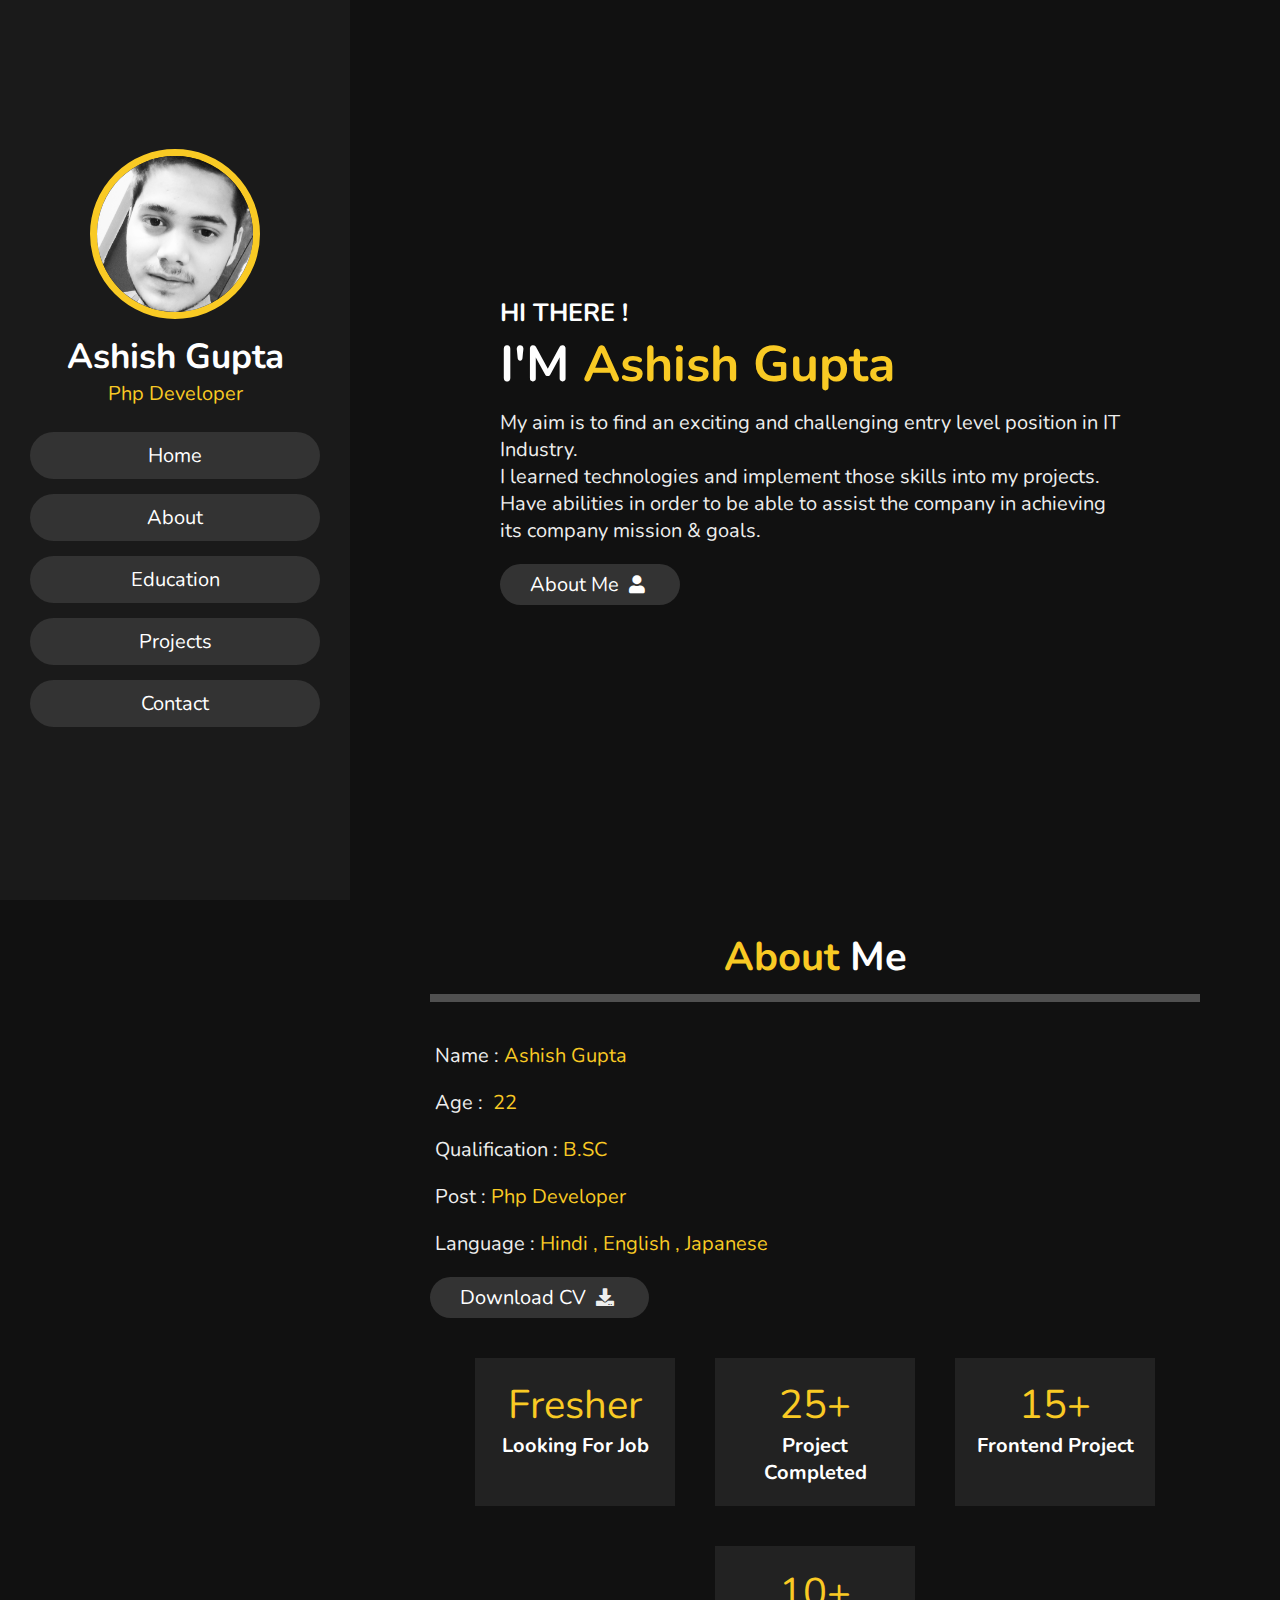
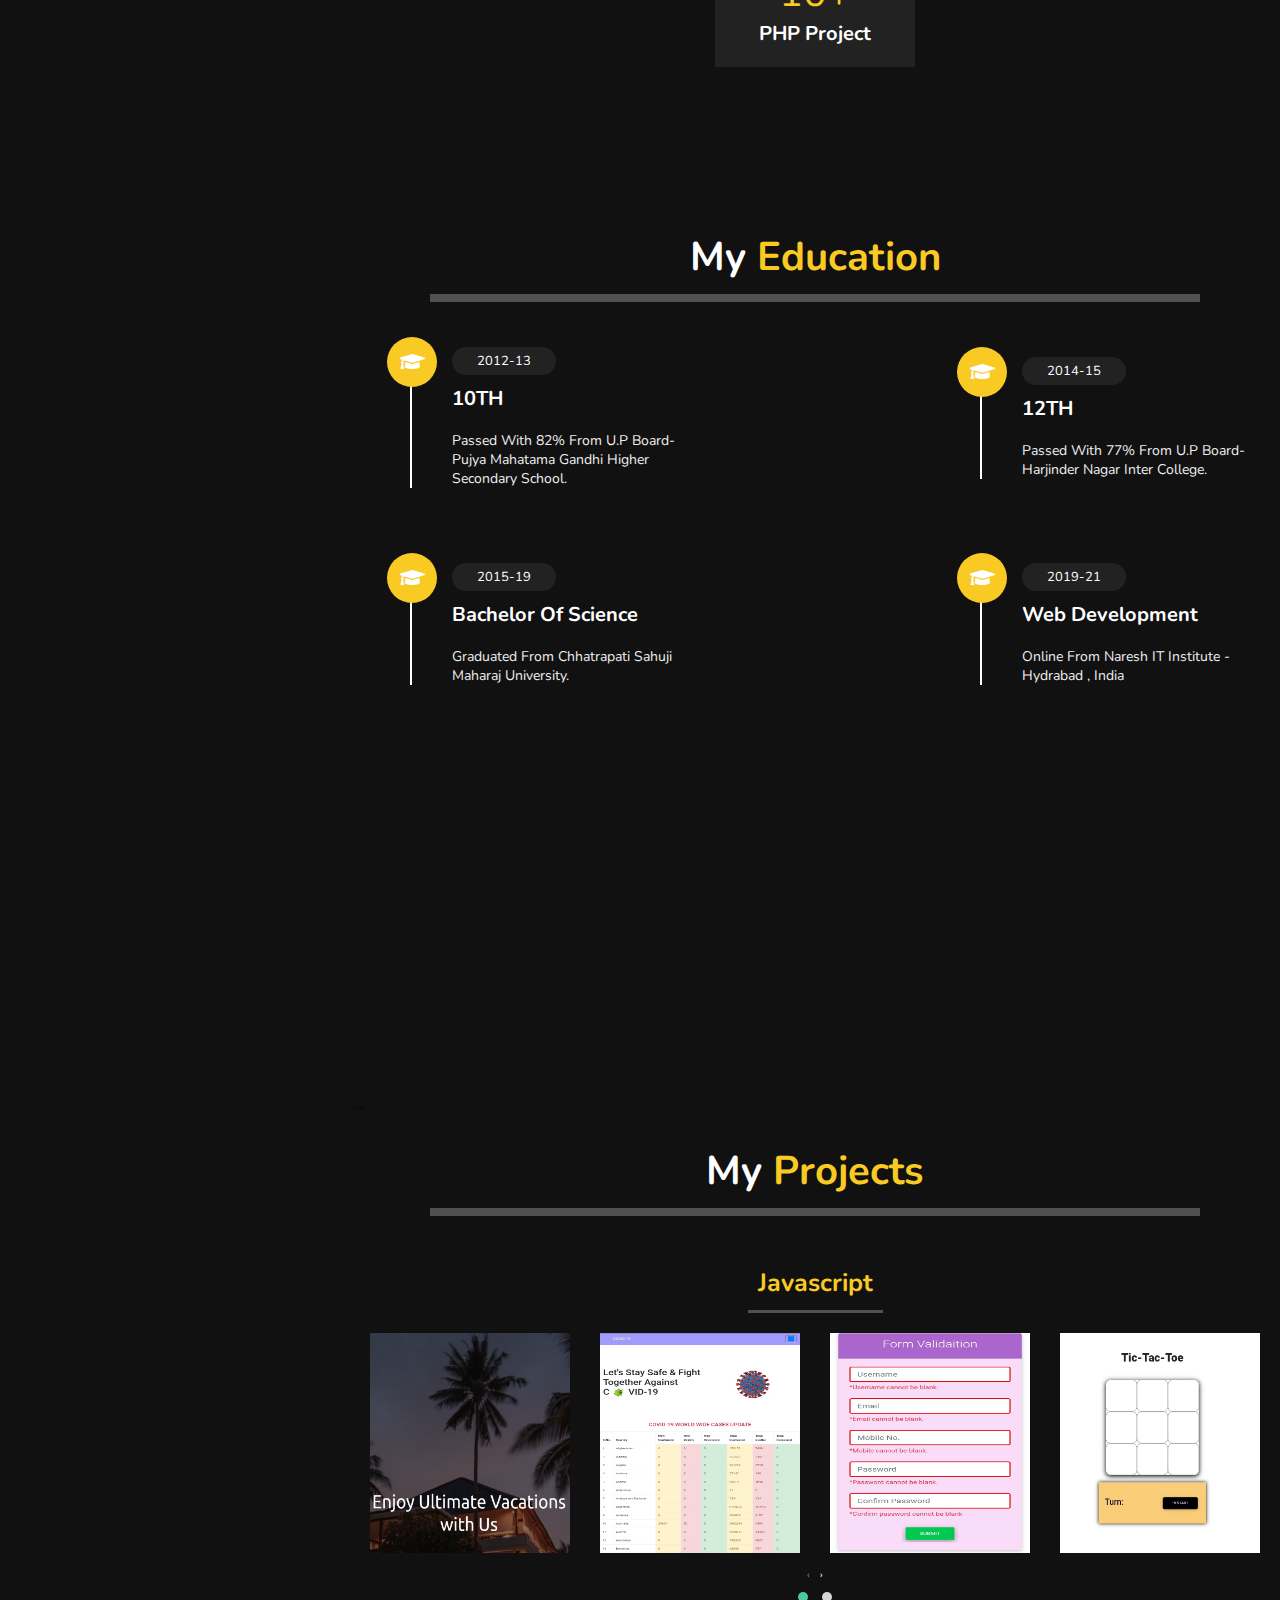
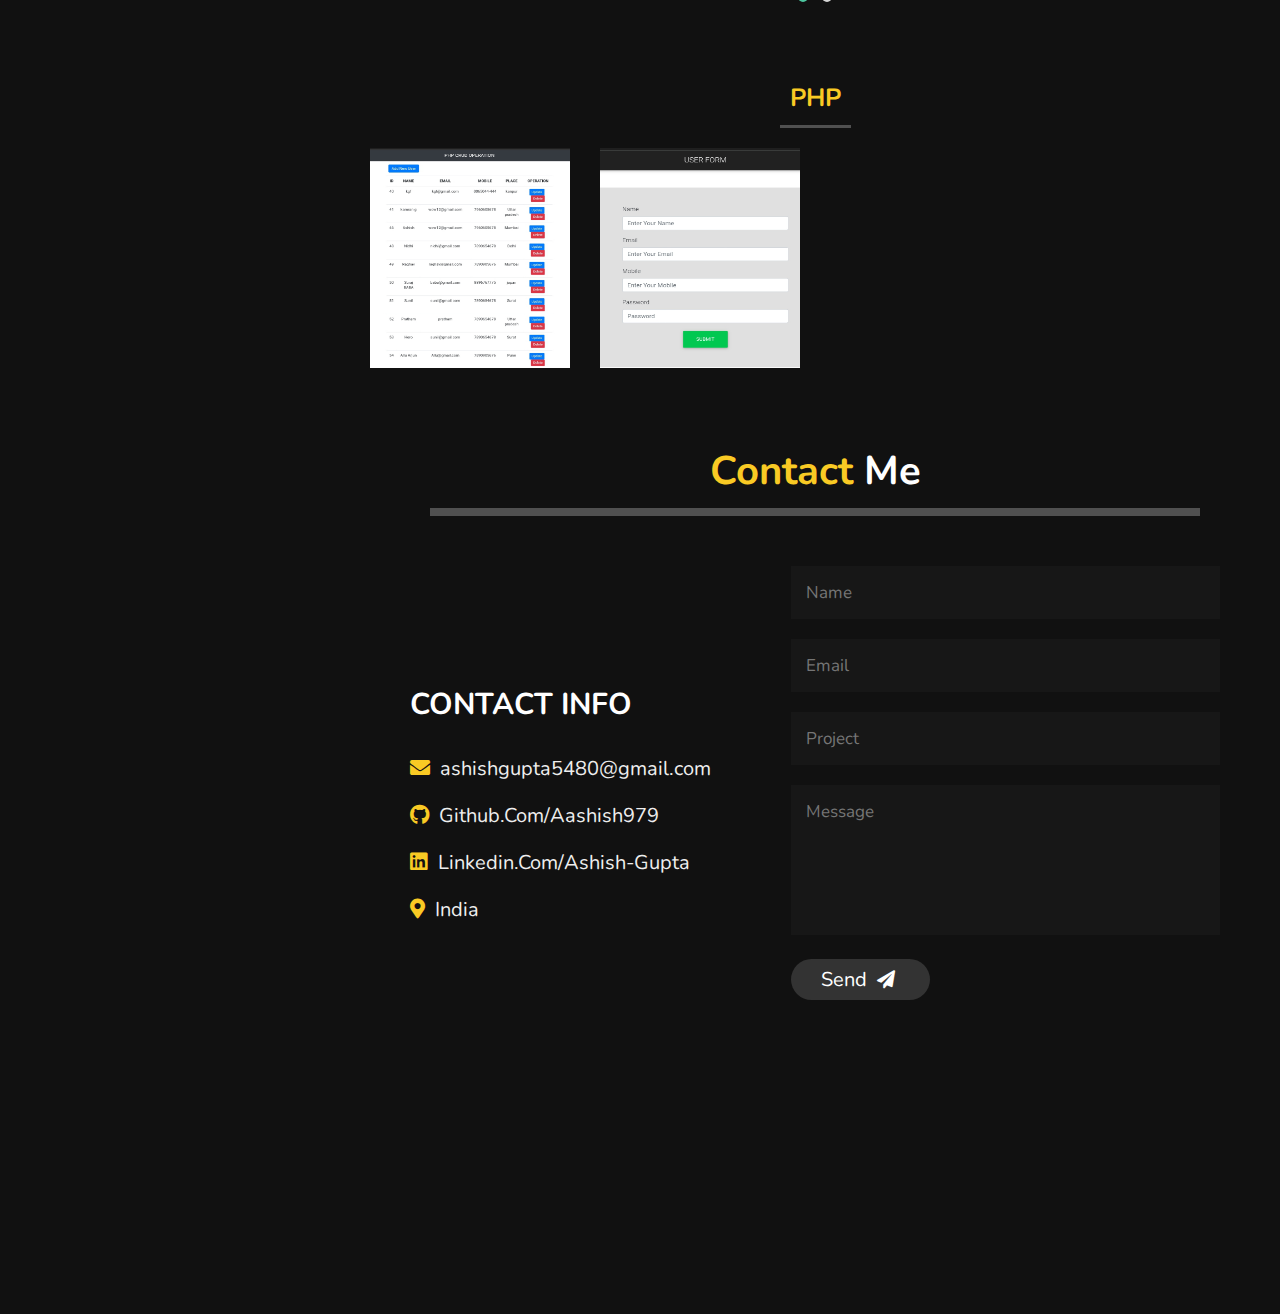
<file: index.html>
<!DOCTYPE html>
<html lang="en">
<head>
	<meta charset="UTF-8">
	<meta name="viewport" content="width=device-width, initial-scale=1.0, shrink-to-fit-no">
	<title>My project</title>

	<!-- Font Awesome-->
	<link href="https://cdnjs.cloudflare.com/ajax/libs/font-awesome/5.15.2/css/all.min.css"
	rel="stylesheet"/>

	<!-- Google Fonts -->
	<link href="https://fonts.googleapis.com/css?family=Roboto:300,400,500,700&display=swa" rel="stylesheet"/>

	<!-- custom css -->
	<link href="css/style.css" rel="stylesheet">

	<!--Owl Carousel css  -->
    <link href="css/owl.carousel.css" rel="stylesheet">

    <!--Owl theme green css  -->
    <link href="css/owl.theme.green.css" rel="stylesheet">


</head>
<body>

	<!-- header section start -->	

	<header>
		<div class="user">
			<img src="images/profile.jpg" alt="">
			<h3 class="name">Ashish Gupta</h3>
			<p class="post">Php Developer</p>
		</div>

		<nav class="navbar">
			<ul>
				<li><a href="#home">home</a></li>
				<li><a href="#about">about</a></li>
				<li><a href="#education">education</a></li>
				<li><a href="#project">projects</a></li>
				<li><a href="#contact">contact</a></li>
			</ul>
		</nav>
	</header>

	<!-- header section ends -->

	<div id="menu" class="fas fa-bars"></div>

	<!-- home section starts -->
	<section class="home" id="home">

		<h3>HI THERE !</h3>
		<h1>I'M <span>ashish gupta</span></h1>
		<p>My aim is to find an exciting and challenging entry level position in IT Industry. <br>
			I learned technologies and implement those skills into my projects.<br> Have abilities in order to be able to assist the company in achieving its company mission & goals.</p>
			<a href="#about"><button class="btn">About Me <i class="fas fa-user"></i></button></a>


		</section>

		<!-- home section ends -->

		<!-- about section starts -->

		<section class="about" id="about">

			<h1 class="heading"><span>about </span>me</h1>
			<div class="row">
				<div class="info">
					<h3><span>name :</span>ashish gupta</h3>
					<h3><span>Age :</span> 22</h3>
					<h3><span>qualification :</span>b.sC</h3>
					<h3><span>post :</span>Php developer</h3>
					<h3><span>language :</span>hindi , english , japanese</h3>
					<button class="btn">download CV <a href="https://github.com/Aashish979/My_Portfolio.github.io" download="Resume" target="_blank"> <i class="fas fa-download"></i></a> </button>
				</div>
				<div class="counter">

					<div class="box">
						<span>fresher</span>
						<h3>Looking For Job</h3>
					</div>

					<div class="box">
						<span>25+</span>
						<h3>Project completed</h3>
					</div>

					<div class="box">
						<span>15+</span>
						<h3>Frontend project</h3>
					</div>

					<div class="box">
						<span>10+</span>
						<h3>PHP project</h3>
					</div>

				</div>
			</div>

		</section>


		<!-- about section ends -->

		<!--education section starts -->

		<section class="education" id="education">	

			<h1 class="heading"> my <span>education</span></h1>

			<div class="box-container">	
				<div class="box">	
					<i class="fas fa-graduation-cap"></i>
					<span>2012-13</span>
					<h3>10TH</h3>
					<p><br>Passed With 82% from U.P Board- Pujya Mahatama Gandhi Higher Secondary School.<br></p>
				</div>

				<div class="box">	
					<i class="fas fa-graduation-cap"></i>
					<span>2014-15</span>
					<h3>12TH</h3>
					<p><br>Passed With 77% From U.P Board-Harjinder Nagar Inter College.<br></p>
				</div>

				<div class="box">	
					<i class="fas fa-graduation-cap"></i>
					<span>2015-19</span>
					<h3>Bachelor of Science</h3>
					<p><br>Graduated from Chhatrapati Sahuji Maharaj University.<br></p>
				</div>

				<div class="box" id="box_hang">	
					<i class="fas fa-graduation-cap"></i>
					<span>2019-21</span>
					<h3>Web Development</h3>
					<p><br>Online From Naresh IT Institute - Hydrabad , India <br>	
					</p>
				</div>

			<!-- <div class="box">	
				<i class="fas fa-graduation-cap"></i>
				<span>2021</span>
				<h3>front end  developer</h3>
				<p>	Lorem ipsum dolor sit amet, consectetur adipisicing elit, sed do eiusmod
				tempor incididunt ut labore et dolore magna aliqua. Ut enim ad minim veniam.</p>`
			</div>

			<div class="box">	
				<i class="fas fa-graduation-cap"></i>
				<span>2021</span>
				<h3>front end  developer</h3>
				<p>	Lorem ipsum dolor sit amet, consectetur adipisicing elit, sed do eiusmod
				tempor incididunt ut labore et dolore magna aliqua. Ut enim ad minim veniam.</p>
			</div> -->
		</div>	

	</section>

	<!-- education section ends -->

	<!-- projects section starts -->

	</section> -->

	<section class="project" id="project">	

		<h1 class="heading"> my <span>projects</span></h1>
		
		
		<div class="box-container">
			<h5 class="heading"><span>Javascript</span></h5>

			<div class="owl-carousel owl-theme">

				<div class="item">
					<a href="https://aashish979.github.io/Best-Holiday-Trip.github.io/">
						<img src="images/holiday.png" height="220px" alt="">
					</a>

				</div>	


				<div class="item">
					<a href="https://aashish979.github.io/corona-project.github.io/" target="_blank">
						<img src="images/covid.png" height="220px" alt="">
					</a>

				</div>


				<div class="item">
					<a href="https://aashish979.github.io/form-validation.github.io/" target="_blank">
						<img src="images/form.png"  height="220px"  alt="">
					</a>

				</div>


				<div class="item">
					<a href="https://aashish979.github.io/tic-tac-toe.github.io/" target="_blank">
						<img src="images/tic.png" height="220px"  alt="">
					</a>

				</div>


				<div class="item">
					<a href="https://aashish979.github.io/Kid-Table.github.io/" target="_blank">
						<img src="images/table.png" height="220px" alt="">
					</a>

				</div>


				<div class="item">
					<a href="https://aashish979.github.io/Digital-Watch.github.io/" target="_blank">
						<img src="images/watch.png" height="220px" alt="">
					</a>

				</div>


				<div class="item">
					<a href="https://aashish979.github.io/Music-Player.github.io/" target="_blank">
						<img src="images/music.png" height="220px" alt="">
					</a>

				</div>


				<div class="item">
					<a href="https://aashish979.github.io/SMS-APP.github.io/" target="_blank">
						<img src="images/sms.png" height="220px" alt="">
					</a>

				</div>
	
			</div>
		</div>

			<!-- php project section -->

			<div class="box-container">

				<h5 class="heading"><span>PHP</span></h5>

				<div class="owl-carousel owl-theme">

					<div class="item">
						<a href="http://seogram.infinityfreeapp.com/" target="_blank">
							<img src="images/crud1.png" height="220px" alt="">
						</a>

					</div>


					<div class="item">
						<a href="http://crud-json.infinityfreeapp.com" target="_blank">
							<img src="images/crud2.png" height="220px" alt="">
						</a>

					</div>	
				</div>
			</div>

	</section>

	<!-- projects section ends -->


	<!-- contact section starts -->

	<section class="contact" id="contact">

		<h1 class="heading"><span>contact</span> me </h1>

		<div class="row">	

			<div class="content">

				<h3 class="title">contact info</h3>

				<div class="info">	
					<h3><i class="fas fa-envelope"></i>ashishgupta5480@gmail.com</h3>
					<h3><i class="fab fa-github"></i><a href="https://github.com/Aashish979/" target="_blank">Github.com/Aashish979</a></h3>
					<h3><i class="fab fa-linkedin"></i><a href="https://www.linkedin.com/in/ashish-gupta-444806219/" target="_blank">linkedin.com/Ashish-Gupta</a></h3>
					<h3><i class="fas fa-map-marker-alt"></i>India</h3>

				</div>

			</div>	

			<form action="">
				<input type="text" placeholder="name" class="box">
				<input type="email" placeholder="email" class="box">
				<input type="text" placeholder="project" class="box">
				<textarea name="" id="" cols="30" rows="10" class="box message" placeholder="message"></textarea>
				<button type="submit" class="btn">send <i class="fas fa-paper-plane"></i></button>
			</form>

		</div>	



	</section>
	<!-- contact section ends -->

	<!-- Scroll top button -->

	<a href="#home" class="top">
		<img src="images/top.png" alt="">
	</a>


	<!--Jquery -->
	<script src="js/jquery.min.js"></script>

	<!--Jquery -->
	<script src="js/owl.carousel.min.js"></script>

	<!-- custom js file -->
	<script src="js/script.js"></script>


</body>
</html>
</file>
<file: css/style.css>
@import url('https://fonts.googleapis.com/css2?family=Nunito:wght@200;300;400;600&display=swap');

:root{
	--yellow:#f9ca24;
}

*{
	font-family: 'Nunito', sans-serif;
	margin:0; padding: 0;
	box-sizing: border-box;
	text-decoration: none;
	outline:none;border: none;
	text-transform: capitalize;
	transition: all .2s linear;
}

*::selection{
	background:var(--yellow);
	color:#333;
}

html{
	font-size: 62.5%;
	overflow-x: hidden;
}

html::-webkit-scrollbar{
	width: 1.4rem;
}

html::-webkit-scrollbar-track{
	background: #222;
}

html::-webkit-scrollbar-thumb{
	background: var(--yellow);
}

body{
	background: #111;
	overflow-x: hidden;
	padding-left: 35rem;
}

section{
	min-height: 100vh;
	padding: 2rem;
}

.btn{
	padding: .7rem 3rem;
	background: #333;
	color:#fff;
	cursor: pointer;
	margin-top: 1rem;
	font-size: 2rem;
	border-radius: 5rem
}

.btn i{
	padding: 0 .5rem;
	font-size: 1.8rem;

}

.btn:hover{
	background: var(--yellow);
}

.box-container h5 {
	text-align: center;
	margin: 2rem 6rem;
	font-size: 2.5rem;
	padding: 1rem;
	border-bottom: .3rem solid #fff4;
	color:#fff;
}


.heading{
	text-align: center;
	margin: 0 6rem;
	font-size: 4rem;
	padding: 1rem;
	border-bottom: .8rem solid #fff4;
	color:#fff;
}

.heading span{
	color:var(--yellow);
}

header{
	position: fixed;
	top: 0; left:0;
	z-index: 1000;
	height: 100%;
	width: 35rem;
	background: #1a1a1a;
	display: flex;
	align-items: center;
	justify-content: center;
	flex-flow: column;
	text-align: center;
}

header .user img{
	height: 17rem;
	width: 17rem;
	border-radius: 50%;
	object-fit: cover;
	margin-bottom: 1rem;
	border: .7rem solid var(--yellow);

}

header .user .name{
	font-size: 3.5rem;
	color:#fff;
}

header .user .post{
	font-size: 2rem;
	color:var(--yellow);
}

header .navbar{
	width: 100%;

}

header .navbar ul{
	list-style: none;
	padding: 1rem 3rem;
}

header .navbar ul li a{
	display: block;
	padding: 1rem;
	margin: 1.5rem 0;
	background: #333;
	color:#fff;
	font-size: 2rem;
	border-radius: 5rem;

}

header .navbar ul li a:hover{
	background: var(--yellow);
}

#menu{
	position: fixed;
	top: 2rem; right: 2rem;
	background: #333;
	color:#fff;
	cursor: pointer;
	font-size: 2.5rem;
	padding: 1rem 1.5rem;
	z-index: 1000;
	display: none;
}

.home{
	display: flex;
	justify-content: center;
	flex-flow: column;
	padding: 0 15rem;
}

.home h3{
	font-size: 2.5rem;
	color:#fff;
}

.home h1{
	font-size: 5rem;
	color:#fff;
}

.home h1 span{
	color:var(--yellow);
}

.home p{
	font-size: 2rem;
	color:#eee;
	padding: 1rem 0;
	text-transform: initial;
}

.about .row{
	display: flex;
	align-items: center;
	justify-content: center;
	flex-wrap: wrap;
	padding: 1rem 0 ;
}

.about .row .info{
	flex: 1 1 48rem;
	padding: 2rem 1rem;
	padding-left: 6rem;
}

.about .row .info h3{
	font-size: 2rem;
	color:var(--yellow);
	padding: 1rem 0;
	font-weight: normal;

}

.about .row .info h3 span{
	color:#eee;
	padding: 0 .5rem;
}

.about .row .info .btn a{
	color:#eee;
}



.about .row .counter{
	flex: 1 1 48rem;
	display: flex;
	justify-content: center;
	flex-wrap: wrap;
	
}

.about .row .counter .box{
	width: 20rem;
	background: #222;
	text-align: center;
	padding: 2rem;
	margin: 2rem;
}

.about .row .counter .box span{
	font-size: 4rem;
	color:var(--yellow);
}

.about .row .counter .box h3{
	font-size: 2rem;
	color:#fff;
}

.education .box-container{
	display: flex;
	align-items: center;
	justify-content: space-between;
	flex-wrap: wrap;
	padding: 1rem 0;
	padding-left: 3rem;
}

.education .box-container .box{
	width: 27rem;
	margin: 4rem 1rem;
	padding-left: 4rem;
	border-left: .2rem solid #fff;
	position: relative;
}

.education .box-container .box span{
	font-size: 1.3rem;
	background: #222;
	color:#fff;
	border-radius: 5rem;
	padding: .5rem 2.5rem;

}

.education .box-container .box h3{
	font-size: 2rem;
	color:#fff;
	padding-top: 1.5rem;
}

.education .box-container .box p{
	font-size: 1.4rem;
	color:#eee;
	padding-top: 1rem 0;

}

.education .box-container .box i{
	position: absolute;
	top:-1.5rem; left: -2.5rem;
	height: 5rem;
	width: 5rem;
	border-radius: 50%;
	line-height: 5rem;
	text-align: center;
	font-size: 2rem;
	color:#fff;
	background: var(--yellow);
}

.project .box-container{
	display: flex;
	align-items: center;
	justify-content: center;
	flex-wrap: wrap;
	padding: 2rem 0 ;

}

.project .box-container .box{
	position: relative;
	height: 26rem;
	width: 25rem;
	border-radius: 1rem;
	margin: 1.5rem;
	/*overflow: hidden;*/
	cursor: pointer;
}

/*.project .box-container .box img{
	height: 220px;
	width: 100%;
	object-fit: cover;
}*/


.contact .row{
	display: flex;
	align-items: center;
	justify-content: center;
	flex-wrap: wrap;

}

.contact .row .content{
	flex: 1 1 30rem;
	padding: 4rem;
	padding-bottom: 0;

}

.contact .row form{
	flex: 1 1 45rem;
	padding: 2rem;
	margin: 2rem;
	margin-bottom: 4rem;
	
}

.contact .row form .box{
	padding: 1.5rem;
	margin: 1rem 0 ;
	background: #3333;
	color: #fff;
	text-transform: none;
	font-size: 1.7rem;
	width: 100%;

}

.contact .row form .box::placeholder{
	text-transform: capitalize;
}

.contact .row form .message{
	height: 15rem;
	resize: none;
}

.contact .row .content .title{
	text-transform: uppercase;
	color:#fff;
	font-size: 3rem;
	padding-bottom: 2rem;
}

.contact .row .content .info h3{
		display: flex;
		align-items: center;
		font-size: 2rem;
		color:#eee;
		padding: 1rem 0;
		font-weight: normal;
		text-transform: none;
}

.contact .row .content .info h3 i{
	padding-right: 1rem;
	color:var(--yellow);
}

.contact .row .content .info a{
	color: #eee;
	text-decoration:none;
}

.top img{
	height: 13%;
	width: 13%; 
}
.top{
	position: fixed;
	bottom: 5rem; right:-14rem;
	z-index: 100;
	display: none;
}




















/*media queries*/

@media(max-width:1200px){

	html{
		font-size: 55%;
	}

	.home{
		padding: 1rem 4rem;
	}
}

@media(max-width:991px){

	header{
		left: -120%;
	}

	#menu{
		display: block;
	}

	header.toggle{
		left: 0%;
	}

	body{
		padding: 0;
	}
}

@media(max-width:768px){

	html{
		font-size: 50%;
	}

}

@media(max-width:400px){

	header{
		width: 100vw;
	}

	.heading{
		margin: 0 3rem;
	}

	.about .row .counter .box{
		width: 100%;
	}

	.education .box-container.box{
		width: 100%;
	}

	

	.project .box-container .box img{
		width: 100%;
		height: 100%;
	}

	.contact .row form{
		margin: 3rem 0;
	}

	.top{
		right: -20rem;
	}
}
</file>
